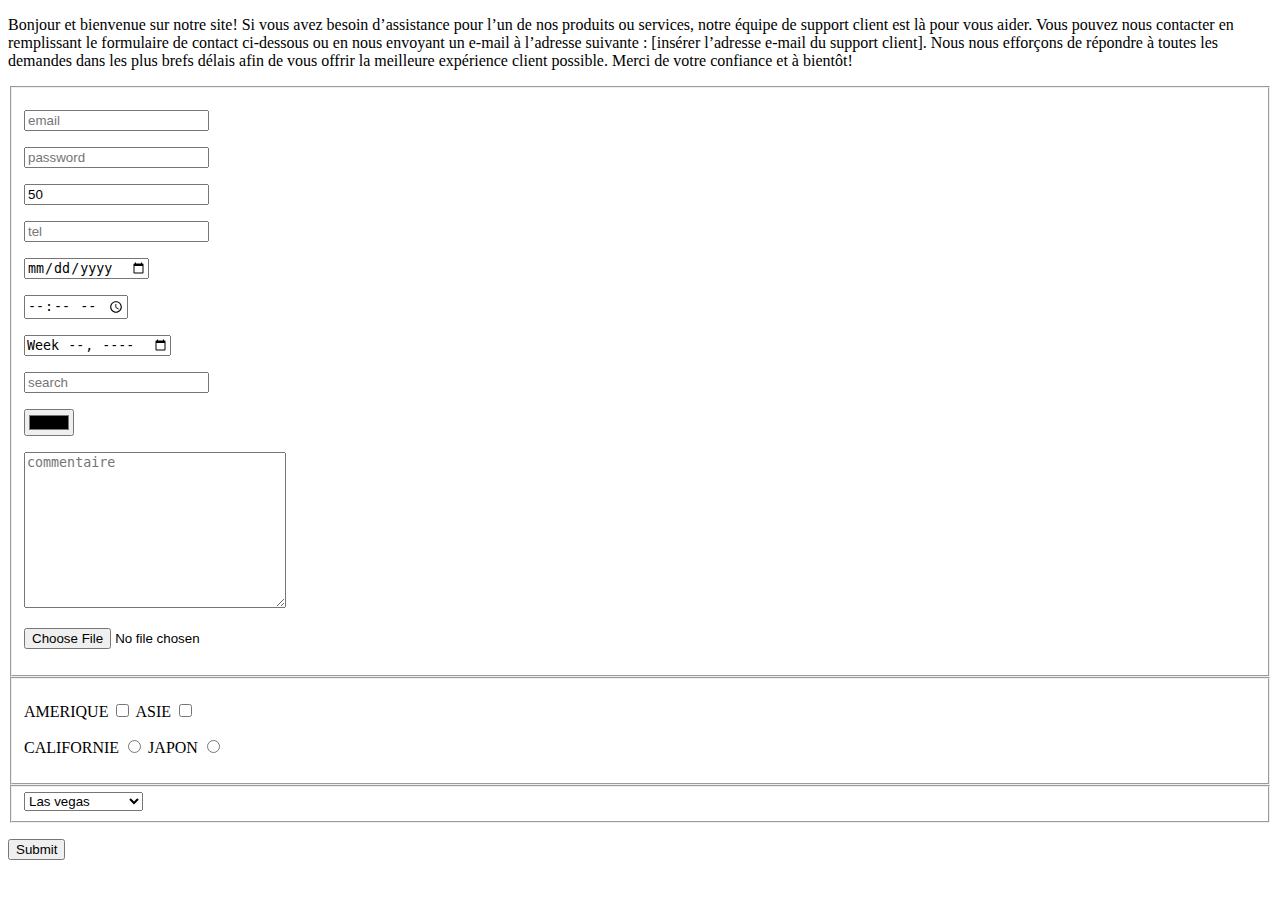
<file: forms.html>
<!DOCTYPE html>
<html>
    <head>
        <title></title>
        <meta charset="utf-8">
    </head>
    <body>
        <p>Bonjour et bienvenue sur notre site! Si vous avez besoin d’assistance pour l’un de nos produits ou services, notre équipe de support client est là pour vous aider. Vous pouvez nous contacter en remplissant le formulaire de contact ci-dessous ou en nous envoyant un e-mail à l’adresse suivante : [insérer l’adresse e-mail du support client]. Nous nous efforçons de répondre à toutes les demandes dans les plus brefs délais afin de vous offrir la meilleure expérience client possible. Merci de votre confiance et à bientôt!</p>
        <form action="">
        <fieldset>
            <p><label for="email"></label><input type="email" placeholder="email" id="email"></p>
            <p><label for="password"></label><input type="password" placeholder="password" id="password"></p>
            <p><label for="description"></label><input type="text" placeholder="text" id="description" value="50"></p>
            <p><label for="tel"></label><input type="tel" placeholder="tel" id="tel"></p>
            <p><label for="date"></label><input type="date" placeholder="date"id="date"></p>
            <p><label for="time"></label><input type="time" placeholder="time"id="time"></p>
            <p><label for="week"></label><input type="week" placeholder="week"id="week"></p>
            <p><label for="search"></label><input type="search" placeholder="search"id="ssearch"></p>
            <p><label for="color"></label><input type="color" id="color"></p>
            <textarea name="" id="" cols="30" rows="10" placeholder="commentaire"></textarea>
            <p><input type="file"></p>
        </fieldset>
        <fieldset>
            <p>
                <label for="1">AMERIQUE</label>
                <input type="checkbox" id="1" value="">
                <label for="2"> ASIE</label>
                <input type="checkbox" id="2" value="">

            </p>
            <p>
                <label for="3">CALIFORNIE</label>
                <input type="radio" id="3" name="yo">
                <label for="4">JAPON</label>
                <input type="radio" id="4" name="yo">

            </p>
        </fieldset>
        <fieldset>
            <select name="" id="">
                <optgroup label="COUNTRY">
                <option value="1">Las vegas</option>
                <option value="2">new york</option>
                <option value="3">indiana police</option>
                <option value="4">colorado</option>
            </optgroup>
                <optgroup label="JOB">
                    <option value="5">Trader</option>
                    <option value="6">professor</option>
                    <option value="7">policer</option>
                    <option value="8">gardian</option>
                    <option value="9">car driver</option>
                    <option value="10">delivry</option>
                </optgroup>
            </select>
        </fieldset>
        <p><label for="validation"></label><input type="submit" id="validation"></p>
        </form>
    </body>

</html>
</file>
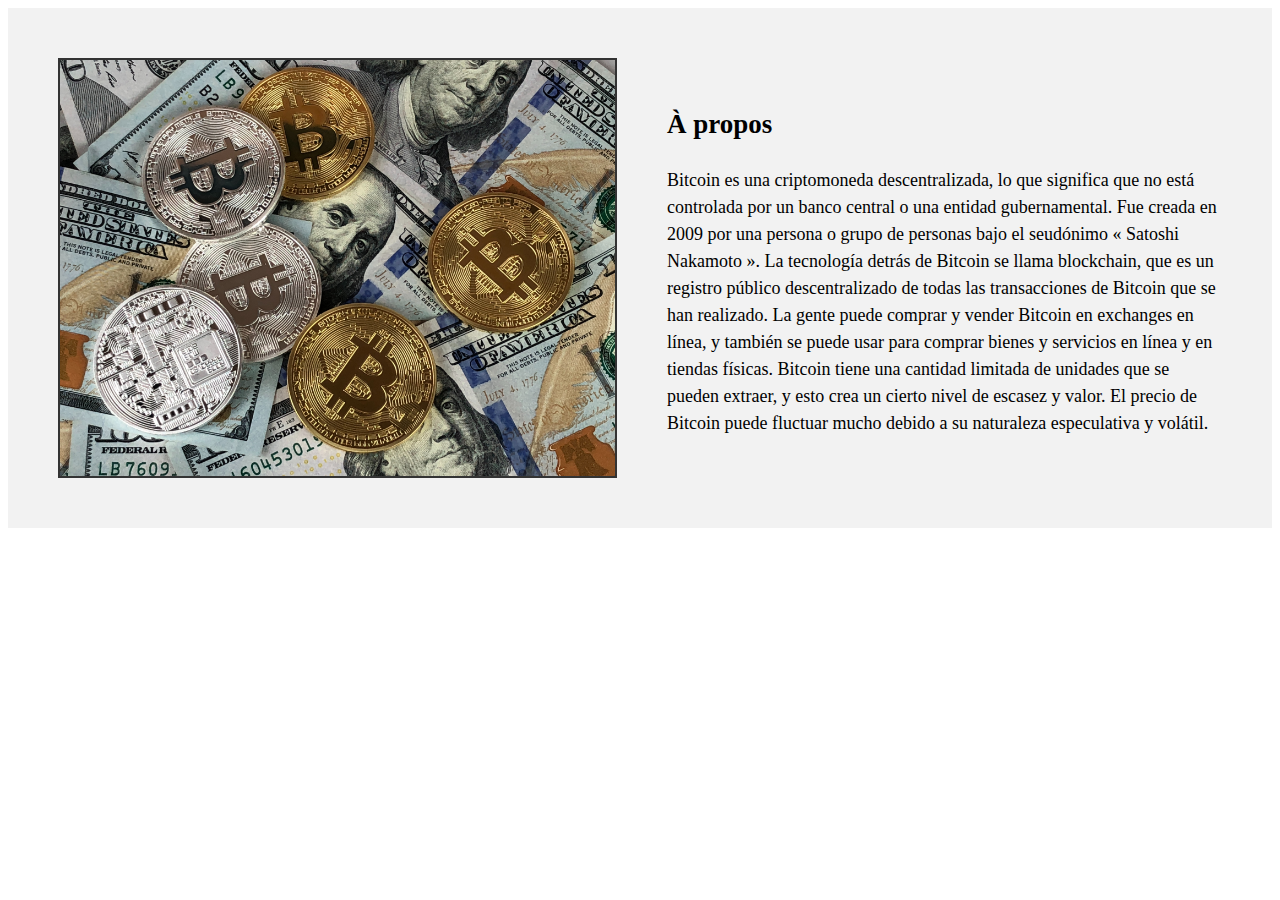
<file: page 11.html>
<!DOCTYPE html>
<html>
<head>
	<title>À propos</title>
    <meta charset="utf-8">
    <link rel="stylesheet" href="style 11.css">
</head>
<body>
	<section class="container">
		<div class="image-container">
			<img src="./pexels-david-mcbee-730564.jpg" alt="Image à propos">
		</div>
		<div class="text-container">
			<h2>À propos</h2>
			<p>Bitcoin es una criptomoneda descentralizada, lo que significa que no está controlada por un banco central o una entidad gubernamental. Fue creada en 2009 por una persona o grupo de personas bajo el seudónimo « Satoshi Nakamoto ». La tecnología detrás de Bitcoin se llama blockchain, que es un registro público descentralizado de todas las transacciones de Bitcoin que se han realizado. La gente puede comprar y vender Bitcoin en exchanges en línea, y también se puede usar para comprar bienes y servicios en línea y en tiendas físicas. Bitcoin tiene una cantidad limitada de unidades que se pueden extraer, y esto crea un cierto nivel de escasez y valor. El precio de Bitcoin puede fluctuar mucho debido a su naturaleza especulativa y volátil.



            </p>
		</div>
	</section>
</body>
</html>
</file>
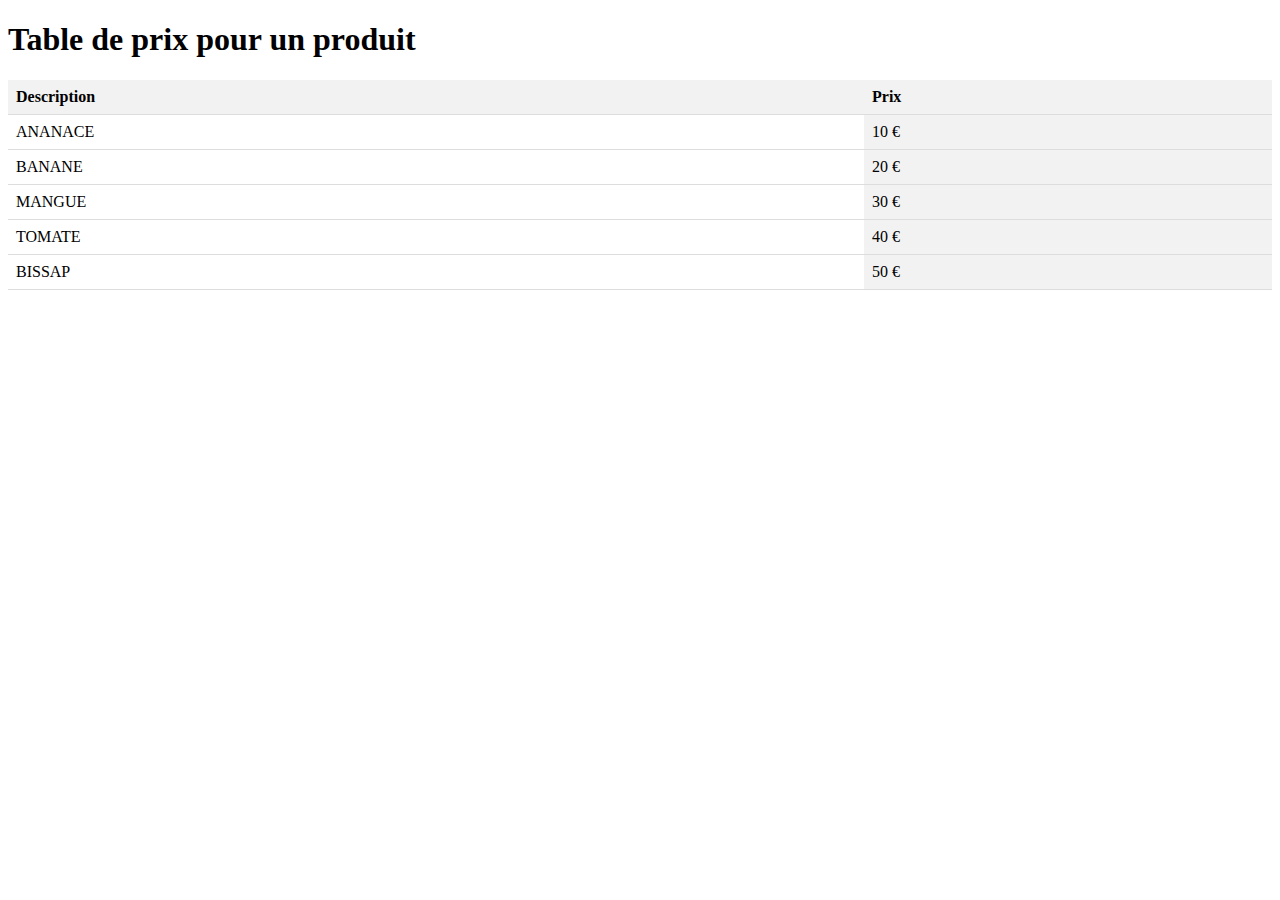
<file: page 9.html>
<!DOCTYPE html>
<html>
<head>
	<title>Table de prix pour un produit</title>
    <meta charset="utf-8">
    <link rel="stylesheet" href="style 9.css">
</head>
<body>
	<h1>Table de prix pour un produit</h1>
	<table class="table">
		<thead>
			<tr>
				<th class="th">Description</th>
				<th>Prix</th>
			</tr>
		</thead>
		<tbody>
			<tr>
				<td class="td">ANANACE</td>
				<td>10 €</td>
			</tr>
			<tr class="tr">
				<td>BANANE</td>
				<td>20 €</td>
			</tr>
			<tr>
				<td>MANGUE</td>
				<td>30 €</td>
			</tr>
			<tr>
				<td>TOMATE</td>
				<td>40 €</td>
			</tr>
			<tr>
				<td>BISSAP</td>
				<td>50 €</td>
			</tr>
		</tbody>
	</table>
</body>
</html>
</file>
<file: style 11.css>
.container {
    display: flex;
    flex-direction: row;
    align-items: center;
    justify-content: center;
    padding: 50px;
    background-color: #f2f2f2;
}

.image-container {
    flex: 1;
    margin-right: 50px;
    border: 2px solid #333;
}

.image-container img {
    display: block;
    max-width: 100%;
    height: auto;
    border: none;
}

.text-container {
    flex: 1;
    font-size: 18px;
    line-height: 1.5;
}
</file>
<file: style 9.css>
table {
    border-collapse: collapse;
    width: 100%;
}

th, td {
    padding: 8px;
    text-align: left;
    border-bottom: 1px solid #ddd;
}

th {
    background-color: #f2f2f2;
}

td:nth-child(even) {
    background-color: #f2f2f2;
}

td:nth-child(odd) {
    background-color: #fff;
}
</file>
